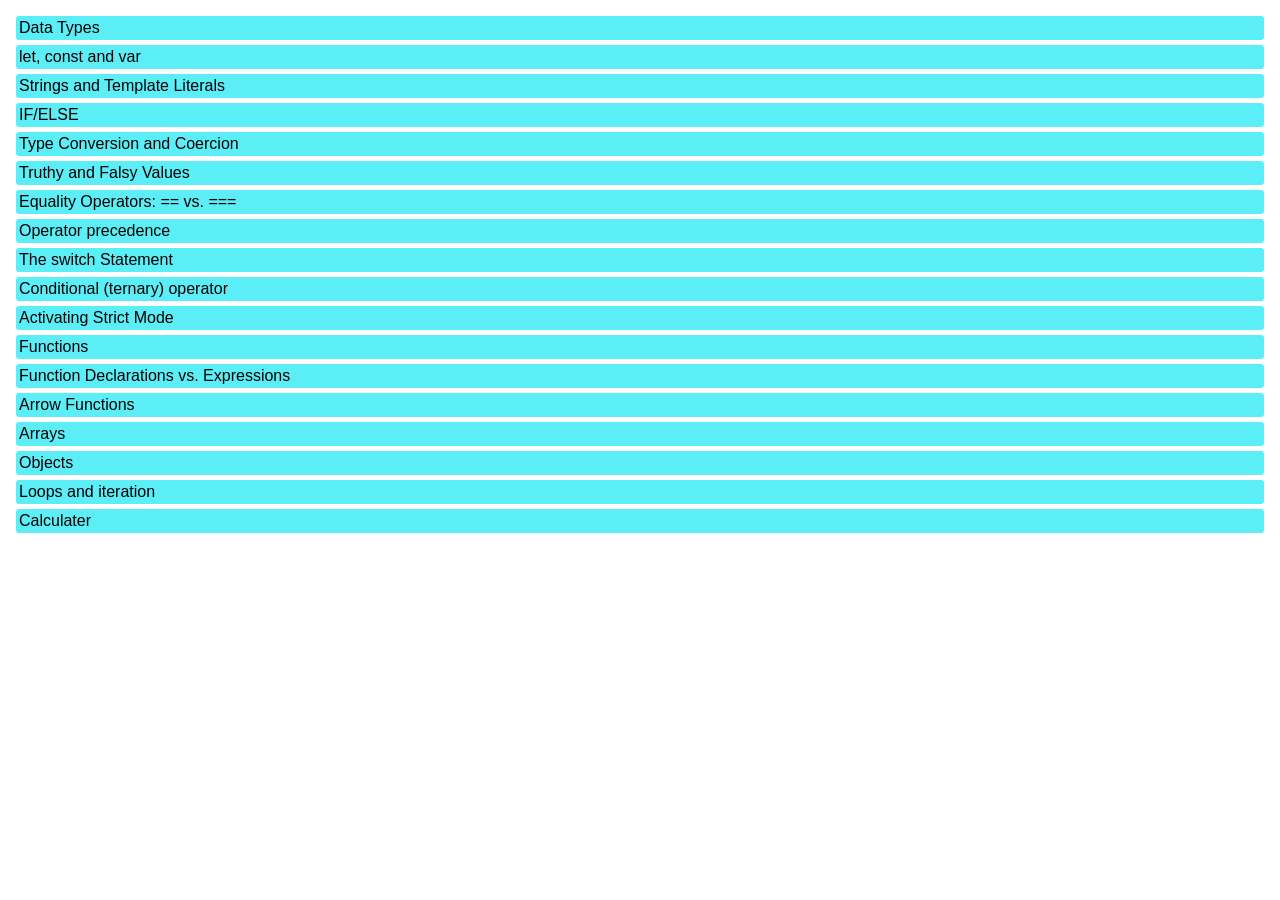
<file: index.html>
<!DOCTYPE html>
<html lang="en">

<head>
    <meta charset="UTF-8">
    <meta http-equiv="X-UA-Compatible" content="IE=edge">
    <meta name="viewport" content="width=device-width, initial-scale=1.0">
    <link rel="stylesheet" href="out/css/style.css">
    <title>Ali Abu Ras JS Study</title>
</head>

<body>
    <div id="AliStudyContainer">

        <div class="sectionButton" id="sectioin1" data-section="section1"> Data Types</div>
        <section class="sectionContent sectionContentHide" id="section1">
            <div class="content">
                There's 7 types of Data Types on Javascript
                <ol>
                    <li>
                        <span class="type">Numbers: </span>
                        <span class="discription"> an integer or a floating-point number </span>
                        <span class="example"> 3, 3.234, 3e-2 etc. </span>
                    </li>

                    <li>
                        <span class="type">String: </span>
                        <span class="discription"> represents textual data </span>
                        <span class="example"> "hello world!" 'hello' </span>
                    </li>


                    <li>
                        <span class="type">Boolean: </span>
                        <span class="discription"> Any of two values: true or false </span>
                        <span class="example"> true and false </span>
                    </li>


                    <li>
                        <span class="type">undefined: </span>
                        <span class="discription"> a data type whose variable is not initialized </span>
                        <span class="example"> let a; </span>
                    </li>


                    <li>
                        <span class="type">null: </span>
                        <span class="discription"> denotes a null value </span>
                        <span class="example"> let a = null; </span>
                    </li>


                    <li>
                        <span class="type">Symbol: </span>
                        <span class="discription"> data type whose instances are unique and immutable </span>
                        <span class="example"> let value = Symbol('hello'); </span>
                    </li>


                    <li>
                        <span class="type">BigInt: </span>
                        <span class="discription"> an integer with arbitrary precision </span>
                        <span class="example"> 900719925124740999n , 1n etc </span>
                    </li>
                </ol>



                <div class="discription">JavaScript is a dynamically typed (loosely typed) language. JavaScript
                    automatically determines the variables' data type for you.

                    It also means that a variable can be of one data type and later it can be changed to another
                    data type.

                    <code>
                        // data is of undefined type
                        let data;
                        // data is of integer type
                        data = 5;
                        // data is of string type
                        data = "JavaScript Programming";
                    </code>
                </div>

                <div class="important"> the VALUE has the type not the variable</div>

                <div class="discription">
                    How to check value type
                    <code>
                        let value = 1; 
                        <span class="keyword">typeof</span> value // number
                    </code>
                </div>
            </div>
        </section>


        <div class="sectionButton" id="sectioin2" data-section="section2"> let, const and var</div>
        <section class="sectionContent sectionContentHide" id="section2">
            <div class="content">
                <div class="discription">
                    A <span class="keyword">var</span> variable can be redeclared and updated.
                    <code>
                        <span class="keyword">var</span> points = 50; 
                        <span class="keyword">var</span> points = 60;
                     </code>
                </div>


                <div class="discription">
                    A <span class="keyword">let</span> variable be be updated but not redeclared.
                    <PRE>
<code>
<span class="keyword">let</span> points = 50;
points = 60;
</code>
but this will create an error
<error>
let points = 50;
let points = 60;
// In the console I get an error:
    Uncaught SyntaxError: Identifier 'points' has already been declared
</error>
</PRE>
                </div>
                <div class="discription">
                    A <span class="keyword">const</span> variables cannot be updated. <span class="keyword">let</span>
                    variables are made to be updated.
                    <PRE>
<code>
    // If I define the const variable:
    <span class="keyword">const</span> key = 'xyz123';
    // Then try to redeclare it:
</code>
<error>
    key = 'xyz1234'
    // I get the following error:
    Uncaught TypeError: Assignment to constant variable.
</error>
</PRE>

                </div>
            </div>
        </section>



        <div class="sectionButton" id="sectioin3" data-section="section3"> Strings and Template Literals</div>
        <section class="sectionContent sectionContentHide" id="section3">
            <div class="content">

                <div class="discription">
                    The String object is used to represent and manipulate a sequence of characters.
                    Strings are useful for holding data that can be represented
                    in text form. Some of the most-used operations on strings are to
                    check their length, to build and concatenate them using the + and += string operators,
                    checking for the existence or location of substrings with the <code class="inline">indexOf()</code>
                    method,
                    or extracting substrings with the <code class="inline">substring()</code> method.
                    <code>
<PRE>
const string1 = "A string primitive";
const string2 = 'Also a string primitive';
const string3 = `Yet another string primitive`;
const string4 = new String("A String object");
</PRE>
                     </code>

                </div>

                <div class="discription">
                    Template literals are string literals allowing embedded expressions. You can use multi-line strings
                    and string interpolation features with them.
                    They were called "template strings" in prior editions of the ES2015 specification.
                    <code>
<PRE>
`string text`
`string text line 1
    string text line 2`
`string text ${expression} string text`
tag`string text ${expression} string text`
</PRE>
                    </code>

                    <code>
                        let a = 5;
                        let b = 10;
                        console.log(`Fifteen is ${a + b} and
                        not ${2 * a + b}.`);
                        // "Fifteen is 15 and
                        // not 20."
                    </code>

                    <code>
                        const classes = `header ${ isLargeScreen() ? '' :
                                        `icon-${item.isCollapsed ? 'expander' : 'collapser'}` }`;
                    </code>
                </div>

            </div>
        </section>


        <div class="sectionButton" id="sectioin4" data-section="section4"> IF/ELSE</div>
        <section class="sectionContent sectionContentHide" id="section4">
            <div class="content">

                <div class="discription">
                    The <span class="keyword">if</span> statement executes a statement <span class="keyword">if</span> a
                    specified condition is truthy. If the condition is falsy, another statement can be executed.
                    method,
                    <code>
                        <PRE>

function testNum(a) {
    let result;
    if (a > 0) {
        result = 'positive';
    } else {
        result = 'NOT positive';
    }
    return result;
    }
    
    console.log(testNum(-5));
    // expected output: "NOT positive"
                        </PRE>
                     </code>

                </div>

                <div class="discription">
                    Multiple <span class="keyword">if...else </span>statements can be nested to create an<span
                        class="keyword"> else if </span>clause. Note that there is no <span class="keyword"> elseif
                    </span> (in one word) keyword in JavaScript.
                    <code>
                        <PRE>
if (condition1)
    statement1
else if (condition2)
    statement2
else if (condition3)
    statement3
    ...
else
    statementN
                          </PRE>
                     </code>
                    <code>
                        <PRE>
if (cipher_char === from_char) {
    result = result + to_char;
    x++;
} else {
    result = result + clear_char;
}
                          </PRE>
                     </code>
                    <code>
                        <PRE>
if (x > 50) {
    /* do something */
} else if (x > 5) {
    /* do something */
} else {
    /* do something */
}
                          </PRE>
                     </code>
                </div>
            </div>
        </section>



        <div class="sectionButton" id="sectioin5" data-section="section5"> Type Conversion and Coercion </div>
        <section class="sectionContent sectionContentHide" id="section5">
            <div class="content">

                <div class="discription">
                    Type coercion is the automatic or implicit conversion of values from one data type to another (such
                    as strings to numbers). Type conversion is similar to type coercion because they both convert values
                    from one data type to another with one key difference — type coercion is implicit whereas type
                    conversion can be either implicit or explicit.
<PRE>
<code>
const value1 = '5';
const value2 = 9;
let sum = value1 + value2;
console.log(sum);
sum = Number(value1) + value2;
</code>   
<code>
let num1 = '9';
let num2 = 9;
console.log('num1+num2=', num1+num2);// num1+num2 = 99
</code>   
<code>
let num1 = '10';
let num2 = 9;
console.log('num1-num2=', num1-num2);// num1-num2 = 1
</code> 
<code>
let num1 = '10';
let num2 = 9;
console.log('num1*num2=', num1*num2);// num1*num2 = 90
</code>  
</PRE>

                </div>
            </div>
        </section>


        <div class="sectionButton" id="sectioin6" data-section="section6"> Truthy and Falsy Values </div>
        <section class="sectionContent sectionContentHide" id="section6">
            <div class="content">

                <div class="discription">
                    In JavaScript, a truthy value is a value that is considered true when encountered in a Boolean context. All values are truthy unless they are defined as falsy (i.e., except for <code class="inline">false, 0, -0, 0n, "", null, undefined, and NaN).</code>
JavaScript uses type coercion in Boolean contexts.
Examples of truthy values in JavaScript (which will be coerced to true in boolean contexts, and thus execute the if block):
<PRE>
<code>
if (true)
if ({})
if ([])
if (42)
if ("0")
if ("false")
if (new Date())
if (-42)
if (12n)
if (3.14)
if (-3.14)
if (Infinity)
if (-Infinity)
</code>   
</PRE>

                </div>
            </div>
        </section>



        <div class="sectionButton" id="sectioin7" data-section="section7">  Equality Operators: == vs. === </div>
        <section class="sectionContent sectionContentHide" id="section7">
            <div class="content">

                <div class="discription">
                    The strict equality <code class="inline">operator (===)</code> behaves identically to the abstract equality operator <code class="inline">operator (==)</code> except no type conversion is done, and the types must be the same to be considered equal.
                    The <code class="inline">==</code>  operator will compare for equality after doing any necessary type conversions. The <code class="inline">===</code>  operator will not do the conversion, so if two values are not the same type <code class="inline">===</code>  will simply return false. Both are equally quick.
                    JavaScript has two sets of equality operators: <code class="inline">===</code>  and <code class="inline">!==</code> , and their evil twins <code class="inline">==</code>  and <code class="inline">!=</code> , The good ones work the way you would expect. If the two operands are of the same type and have the same value, then <code class="inline">===</code>  produces true and <code class="inline">!==</code>  produces false. The evil twins do the right thing when the operands are of the same type, but if they are of different types, they attempt to coerce the values. the rules by which they do that are complicated and unmemorable. These are some of the interesting cases:
<PRE>
<code>
    '' == '0'           // false
    0 == ''             // true
    0 == '0'            // true
    
    false == 'false'    // false
    false == '0'        // true
    
    false == undefined  // false
    false == null       // false
    null == undefined   // true
    
    ' \t\r\n ' == 0     // true
</code>   
<code>
    var a = [1,2,3];
    var b = [1,2,3];
    
    var c = { x: 1, y: 2 };
    var d = { x: 1, y: 2 };
    
    var e = "text";
    var f = "te" + "xt";
    
    a == b            // false
    a === b           // false
    
    c == d            // false
    c === d           // false
    
    e == f            // true
    e === f           // true
</code>   
<code>
    "abc" == new String("abc")    // true
    "abc" === new String("abc")   // false
</code> 
</PRE>

                </div>
            </div>
        </section>



        <div class="sectionButton" id="sectioin8" data-section="section8">  Operator precedence </div>
        <section class="sectionContent sectionContentHide" id="section8">
            <div class="content">

                <div class="discription">
                    The precedence of operators determines the order they are applied when evaluating an expression. You can override operator precedence by using parentheses.
                    The following table describes the precedence of operators, from highest to lowest.
<PRE>
<code>
    member	. []
    call / create instance	() new
    negation/increment	! ~ - + ++ -- typeof void delete
    multiply/divide	* / %
    addition/subtraction	+ -
    bitwise shift	<< >> >>>
    relational	< <= > >= in instanceof
    equality	== != === !==
    bitwise-and	&
    bitwise-xor	^
    bitwise-or	|
    logical-and	&&
    logical-or	||
    conditional	?:
    assignment	= += -= *= /= %= <<= >>= >>>= &= ^= |= &&= ||= ??=
    comma	,
</code> 
</PRE>

                </div>
            </div>
        </section>


        <div class="sectionButton" id="sectioin9" data-section="section9"> The switch Statement </div>
        <section class="sectionContent sectionContentHide" id="section9">
            <div class="content">

                <div class="discription">
                    The <code class="inline">switch</code>  statement evaluates an expression, matching the expression's value to a <code class="inline">case</code>  clause, and executes statements associated with that <code class="inline">case</code> , as well as statements in cases that follow the matching case.
<PRE>
<code>
    const expr = 'Papayas';
    switch (expr) {
      case 'Oranges':
        console.log('Oranges are $0.59 a pound.');
        break;
      case 'Mangoes':
      case 'Papayas':
        console.log('Mangoes and papayas are $2.79 a pound.');
        // expected output: "Mangoes and papayas are $2.79 a pound."
        break;
      default:
        console.log(`Sorry, we are out of ${expr}.`);
    }
</code> 
<code>
    const expr = 'Papayas';
    switch (expr) {
      case 'Oranges':
        console.log('Oranges are $0.59 a pound.');
        break;
      case 'Mangoes':
      case 'Papayas':
        console.log('Mangoes and papayas are $2.79 a pound.');
        // expected output: "Mangoes and papayas are $2.79 a pound."
        break;
      default:
        console.log(`Sorry, we are out of ${expr}.`);
    }
</code>
</PRE>

                </div>
            </div>
        </section>


        <div class="sectionButton" id="sectioin10" data-section="section10"> Conditional (ternary) operator </div>
        <section class="sectionContent sectionContentHide" id="section10">
            <div class="content">

                <div class="discription">

                    The conditional (ternary) operator is the only JavaScript operator that takes three operands: a condition followed by a question mark <code class="inline">(?)</code> , then an expression to execute if the condition is truthy followed by a colon <code class="inline">(:)</code>, and finally the expression to execute if the condition is falsy. This operator is frequently used as a shortcut for the <code class="inline">if</code> statement.


<PRE>
<code>
    function getFee(isMember) {
        return (isMember ? '$2.00' : '$10.00');
      }
      
      console.log(getFee(true));
      // expected output: "$2.00"
      
      console.log(getFee(false));
      // expected output: "$10.00"
      
      console.log(getFee(null));
      // expected output: "$10.00"
</code> 
<code>
    function example(…) {
        return condition1 ? value1
             : condition2 ? value2
             : condition3 ? value3
             : value4;
    }
    
    // Equivalent to:
    
    function example(…) {
        if (condition1) { return value1; }
        else if (condition2) { return value2; }
        else if (condition3) { return value3; }
        else { return value4; }
    }
</code>
</PRE>

                </div>
            </div>
        </section>

        <div class="sectionButton" id="sectioin11" data-section="section11"> Activating Strict Mode </div>
        <section class="sectionContent sectionContentHide" id="section11">
            <div class="content">

                <div class="discription">

                    JavaScript's strict mode, introduced in ECMAScript 5, is a way to opt in to a restricted variant of JavaScript, thereby implicitly opting-out of "sloppy mode". Strict mode isn't just a subset: it intentionally has different semantics from normal code. Browsers not supporting strict mode will run strict mode code with different behavior from browsers that do, so don't rely on strict mode without feature-testing for support for the relevant aspects of strict mode. Strict mode code and non-strict mode code can coexist, so scripts can opt into strict mode incrementally.
<br>
<br>
Strict mode makes several changes to normal JavaScript semantics:
<ol>
    <li>Eliminates some JavaScript silent errors by changing them to throw errors.</li>
    <li>Fixes mistakes that make it difficult for JavaScript engines to perform optimizations: strict mode code can sometimes be made to run faster than identical code that's not strict mode.</li>
    <li>Prohibits some syntax likely to be defined in future versions of ECMAScript.</li>
</ol>

<br>
<h3>Invoking strict mode</h3><br>
To invoke strict mode for an entire script, put the exact statement "use strict"; (or 'use strict';) before any other statements.

<PRE>
<code>
// Whole-script strict mode syntax
'use strict';
var v = "Hi! I'm a strict mode script!";
</code> 
<code>
function strict() {
    // Function-level strict mode syntax
    'use strict';
    function nested() { return 'And so am I!'; }
    return "Hi!  I'm a strict mode function!  " + nested();
}
function notStrict() { return "I'm not strict."; }    
</code>
<code>
function strict() {
    // because this is a module, I'm strict by default
}
export default strict;    
</code>
<code>
'use strict';

// Assignment to a non-writable global
var undefined = 5; // throws a TypeError
var Infinity = 5; // throws a TypeError

// Assignment to a non-writable property
var obj1 = {};
Object.defineProperty(obj1, 'x', { value: 42, writable: false });
obj1.x = 9; // throws a TypeError

// Assignment to a getter-only property
var obj2 = { get x() { return 17; } };
obj2.x = 5; // throws a TypeError

// Assignment to a new property on a non-extensible object
var fixed = {};
Object.preventExtensions(fixed);
fixed.newProp = 'ohai'; // throws a TypeError    
</code>
<code>
'use strict';
var sum = 015 + // !!! syntax error
            197 +
            142;

var sumWithOctal = 0o10 + 8;
console.log(sumWithOctal); // 16    
</code>
<code>
(function() {
    'use strict';

    false.true = '';         // TypeError
    (14).sailing = 'home';   // TypeError
    'with'.you = 'far away'; // TypeError

})();    
</code>
</PRE>

                </div>
            </div>
        </section>




        <div class="sectionButton" id="sectioin12" data-section="section12"> Functions </div>
        <section class="sectionContent sectionContentHide" id="section12">
            <div class="content">

                <div class="discription">

                    Functions are one of the fundamental building blocks in JavaScript. A function in JavaScript is similar to a procedure—a set of statements that performs a task or calculates a value, but for a procedure to qualify as a function, it should take some input and return an output where there is some obvious relationship between the input and the output. To use a function, you must define it somewhere in the scope from which you wish to call it.

<br>
<h3>Defining functions</h3><br>
<h3>Function declarations</h3>
A function definition (also called a function declaration, or function statement) consists of the function keyword, followed by:
<ol>
    <li>The name of the function.</li>
    <li>A list of parameters to the function, enclosed in parentheses and separated by commas.</li>
    <li>The JavaScript statements that define the function, enclosed in curly brackets, {...}.</li>
</ol>
<PRE>
<code>
function square(number) {
    return number * number;
}
</code> 
<code>
function strict() {
    // Function-level strict mode syntax
    'use strict';
    function nested() { return 'And so am I!'; }
    return "Hi!  I'm a strict mode function!  " + nested();
}
function notStrict() { return "I'm not strict."; }    
</code>
<code>
function myFunc(theObject) {
    theObject.make = 'Toyota';
}

var mycar = {make: 'Honda', model: 'Accord', year: 1998};
var x, y;

x = mycar.make; // x gets the value "Honda"

myFunc(mycar);
y = mycar.make; // y gets the value "Toyota"
                // (the make property was changed by the function)  
</code>
</PRE>

                </div>
            </div>
        </section>



        <div class="sectionButton" id="sectioin13" data-section="section13"> Function Declarations vs. Expressions </div>
        <section class="sectionContent sectionContentHide" id="section13">
            <div class="content">

                <div class="discription">
                    Function expressions
                    While the function declaration above is syntactically a statement, functions can also be created by a function expression.

                    Such a function can be anonymous; it does not have to have a name. For example, the function square could have been defined as:
<PRE>
<code>
const square = function(number) { return number * number }
var x = square(4) // x gets the value 16
    
</code> 
However, a name can be provided with a function expression. Providing a name allows the function to refer to itself, and also makes it easier to identify the function in a debugger's stack traces:
<code>
const factorial = function fac(n) { return n < 2 ? 1 : n * fac(n - 1) }
console.log(factorial(3))
</code>
Function expressions are convenient when passing a function as an argument to another function. The following example shows a map function that should receive a function as first argument and an array as second argument. 
<code>
function map(f, a) {
    let result = []; // Create a new Array
    let i; // Declare variable
    for (i = 0; i != a.length; i++)
        result[i] = f(a[i]);
    return result;
}
const f = function(x) {
    return x * x * x;
}
let numbers = [0, 1, 2, 5, 10];
let cube = map(f,numbers);
console.log(cube);
</code>
</PRE>

<h3>Calling functions</h3>
Defining a function does not execute it. Defining it names the function and specifies what to do when the function is called.<br>
Calling the function actually performs the specified actions with the indicated parameters. For example, if you define the function square, you could call it as follows:
<PRE>
<code>
square(5);
</code>
The preceding statement calls the function with an argument of 5. The function executes its statements and returns the value 25.<BR>
Functions must be in scope when they are called, but the function declaration can be hoisted (appear below the call in the code), as in this example:
<code>
console.log(square(5));
/* ... */
function square(n) { return n * n }    
</code>
The scope of a function is the function in which it is declared (or the entire program, if it is declared at the top level). <br>
Note: This works only when defining the function using the above syntax (i.e. <code class='inline'>function funcName(){}</code>). The code below will not work.<br>
This means that function hoisting only works with function declarations—not with function expressions.<br>
<error>
<PRE>
console.log(square)    // square is hoisted with an initial value undefined. 
console.log(square(5)) // Uncaught TypeError: square is not a function 
const square = function(n) { 
    return n * n; 
}     
</PRE>
</error>


</PRE>


                </div>
            </div>
        </section>

        


        <div class="sectionButton" id="sectioin14" data-section="section14"> Arrow Functions</div>
        <section class="sectionContent sectionContentHide" id="section14">
            <div class="content">

                <div class="discription">
                    Arrow functions – also called “fat arrow” functions, from CoffeeScript (a transcompiled language) — are a more concise syntax for writing function expressions. They utilize a new token, <code class="inline">=></code>, that looks like a fat arrow. Arrow functions are anonymous and change the way <code class="inline">this</code> binds in functions.
                    <br>
                    Arrow functions make our code more concise, and simplify function scoping and the this keyword. They are one-line mini functions which work much like Lambdas in other languages like C# or Python. By using arrow functions, we avoid having to type the function keyword, return keyword (it’s implicit in arrow functions), and curly brackets.
                    <h3>Using Arrow Functions</h3><br>
                    Basic Syntax with Multiple Parameters (from MDN)
                    <PRE>
<code>
// (param1, param2, paramN) => expression

// ES5
var multiplyES5 = function(x, y) {
    return x * y;
};
// ES6
const multiplyES6 = (x, y) => { return x * y };    
</code> 
The arrow function example above allows a developer to accomplish the same result with fewer lines of code and approximately half the typing.
Curly brackets aren’t required if only one expression is present. The preceding example could also be written as:
<code>
const multiplyES6 = (x, y) => x * y;
</code>
<h3>Basic Syntax with One Parameter</h3><br>
Parentheses are optional when only one parameter is present
<code>
//ES5
var phraseSplitterEs5 = function phraseSplitter(phrase) {
    return phrase.split(' ');
};

//ES6
const phraseSplitterEs6 = phrase => phrase.split(" ");

console.log(phraseSplitterEs6("ES6 Awesomeness"));  // ["ES6", "Awesomeness"]
</code>
</PRE>

<h3>No Parameters</h3><br>
Parentheses are required when no parameters are present.
<PRE>
<code>
//ES5
var docLogEs5 = function docLog() {
    console.log(document);
};

//ES6
var docLogEs6 = () => { console.log(document); };
docLogEs6();
</code>
</PRE>


                </div>
            </div>
        </section>


        <div class="sectionButton" id="sectioin15" data-section="section15"> Arrays</div>
        <section class="sectionContent sectionContentHide" id="section15">
            <div class="content">

                <div class="discription">
                    Arrays are list-like objects whose prototype has methods to perform traversal and mutation operations. Neither the length of a JavaScript array nor the types of its elements are fixed. Since an array's length can change at any time, and data can be stored at non-contiguous locations in the array, JavaScript arrays are not guaranteed to be dense; this depends on how the programmer chooses to use them. In general, these are convenient characteristics; but if these features are not desirable for your particular use, you might consider using typed arrays.<br>
                    Arrays cannot use strings as element indexes (as in an associative array) but must use integers. Setting or accessing via non-integers using bracket notation (or dot notation) will not set or retrieve an element from the array list itself, but will set or access a variable associated with that array's object property collection. The array's object properties and list of array elements are separate, and the array's traversal and mutation operations cannot be applied to these named properties.
                    <PRE>
<code>
let fruits = ['Apple', 'Banana']
console.log(fruits.length)
// 2
</code> 
<code>
let first = fruits[0]
// Apple

let last = fruits[fruits.length - 1]
// Banana
</code>
<code>
fruits.forEach(function(item, index, array) {
    console.log(item, index)
})
// Apple 0
// Banana 1
</code>
</PRE>
<PRE>
<code>
let newLength = fruits.push('Orange')
// ["Apple", "Banana", "Orange"]
let last = fruits.pop() // remove Orange (from the end)
// ["Apple", "Banana"]
let first = fruits.shift() // remove Apple from the front
// ["Banana"]
let newLength = fruits.unshift('Strawberry') // add to the front
// ["Strawberry", "Banana"]

fruits.push('Mango')
// ["Strawberry", "Banana", "Mango"]

let pos = fruits.indexOf('Banana')
// 1


let removedItem = fruits.splice(pos, 1) // this is how to remove an item

// ["Strawberry", "Mango"]




let vegetables = ['Cabbage', 'Turnip', 'Radish', 'Carrot']
console.log(vegetables)
// ["Cabbage", "Turnip", "Radish", "Carrot"]

let pos = 1
let n = 2

let removedItems = vegetables.splice(pos, n)
// this is how to remove items, n defines the number of items to be removed,
// starting at the index position specified by pos and progressing toward the end of array.

console.log(vegetables)
// ["Cabbage", "Carrot"] (the original array is changed)

console.log(removedItems)
// ["Turnip", "Radish"]


let shallowCopy = fruits.slice() // this is how to make a copy
// ["Strawberry", "Mango"]



let arr = ['this is the first element', 'this is the second element', 'this is the last element']
console.log(arr[0])              // logs 'this is the first element'
console.log(arr[1])              // logs 'this is the second element'
console.log(arr[arr.length - 1]) // logs 'this is the last element'



const array1 = [1, 2, 3];

console.log(array1.includes(2));
// expected output: true

const pets = ['cat', 'dog', 'bat'];

console.log(pets.includes('cat'));
// expected output: true

console.log(pets.includes('at'));
// expected output: false
</code>
</PRE>


                </div>
            </div>
        </section>

 
        <div class="sectionButton" id="sectioin16" data-section="section16"> Objects</div>
        <section class="sectionContent sectionContentHide" id="section16">
            <div class="content">

                <div class="discription">
                    JavaScript is designed on a simple object-based paradigm. An object is a collection of properties, and a property is an association between a name (or key) and a value. A property's value can be a function, in which case the property is known as a method. In addition to objects that are predefined in the browser, you can define your own objects. This chapter describes how to use objects, properties, functions, and methods, and how to create your own objects.                    <br>
                    Like all JavaScript variables, both the object name (which could be a normal variable) and property name are case sensitive. You can define a property by assigning it a value. For example, let's create an object named myCar and give it properties named make, model, and year as follows:
<PRE>
<code>
var myCar = new Object();
myCar.make = 'Ford';
myCar.model = 'Mustang';
myCar.year = 1969;
</code> 
</PRE>

The above example could also be written using an object initializer, which is a comma-delimited list of zero or more pairs of property names and associated values of an object, enclosed in curly braces <code class="inline">({})</code>:
<PRE>
<code>
var myCar = {
    make: 'Ford',
    model: 'Mustang',
    year: 1969
};
</code>
</PRE>

Unassigned properties of an object are <code class="inline">undefined</code> (and not <code class="inline">null</code> ).
<PRE>
<code>
myCar.color; // undefined
</code>
</PRE>
Properties of JavaScript objects can also be accessed or set using a bracket notation (for more details see property accessors). Objects are sometimes called associative arrays, since each property is associated with a string value that can be used to access it. So, for example, you could access the properties of the myCar object as follows:
<PRE>
<code>
myCar['make'] = 'Ford';
myCar['model'] = 'Mustang';
myCar['year'] = 1969;  
</code>
</PRE>
An object property name can be any valid JavaScript string, or anything that can be converted to a string, including the empty string. However, any property name that is not a valid JavaScript identifier (for example, a property name that has a space or a hyphen, or that starts with a number) can only be accessed using the square bracket notation. This notation is also very useful when property names are to be dynamically determined (when the property name is not determined until runtime). Examples are as follows:
<PRE>
<code>
// four variables are created and assigned in a single go,
// separated by commas
var myObj = new Object(),
    str = 'myString',
    rand = Math.random(),
    obj = new Object();

myObj.type              = 'Dot syntax';
myObj['date created']   = 'String with space';
myObj[str]              = 'String value';
myObj[rand]             = 'Random Number';
myObj[obj]              = 'Object';
myObj['']               = 'Even an empty string';

console.log(myObj);
</code>
</PRE>


                </div>
            </div>
        </section>





         
        <div class="sectionButton" id="sectioin17" data-section="section17"> Loops and iteration
        </div>
        <section class="sectionContent sectionContentHide" id="section17">
            <div class="content">

                <div class="discription">
                    Loops offer a quick and easy way to do something repeatedly. This chapter of the JavaScript Guide introduces the different iteration statements available to JavaScript. <br>
You can think of a loop as a computerized version of the game where you tell someone to take X steps in one direction, then Y steps in another. For example, the idea "Go five steps to the east" could be expressed this way as a loop:
<PRE>
<code>
for (let step = 0; step < 5; step++) {
    // Runs 5 times, with values of step 0 through 4.
    console.log('Walking east one step');
}
</code> 
</PRE>
for statement
<PRE>
<code>
function howMany(selectObject) {
    let numberSelected = 0;
    for (let i = 0; i < selectObject.options.length; i++) {
        if (selectObject.options[i].selected) {
        numberSelected++;
        }
    }
    return numberSelected;
}
let btn = document.getElementById('btn');
btn.addEventListener('click', function() {
alert('Number of options selected: ' + howMany(document.selectForm.musicTypes));
});
</code>
</PRE>
do...while statement
<PRE>
<code>
let i = 0;
do {
    i += 1;
    console.log(i);
} while (i < 5);
</code>
</PRE>
while statement
<PRE>
<code>
let n = 0;
let x = 0;
while (n < 3) {
    n++;
    x += n;
}
</code>
<error>
// Infinite loops are bad!
while (true) {
    console.log('Hello, world!');
}
</error>
</PRE>
<h3>labeled statement</h3>
A label provides a statement with an identifier that lets you refer to it elsewhere in your program. For example, you can use a label to identify a loop, and then use the break or continue statements to indicate whether a program should interrupt the loop or continue its execution.
<PRE>
<code>
label :
    statement
</code>
</PRE>
The value of <code class="inline">label</code> may be any JavaScript identifier that is not a reserved word. The statement that you identify with a <code class="inline">label</code> may be any statement.
<PRE>
<code>
markLoop:
while (theMark === true) {
    doSomething();
}
</code>
</PRE>
<h3>for...in statement</h3>
The <code class="inline">for...in</code> statement iterates a specified variable over all the enumerable properties of an object. For each distinct property, JavaScript executes the specified statements. A <code class="inline">for...in </code>  statement looks as follows:
<PRE>
<code>
for (variable in object)
    statement
//
function dump_props(obj, obj_name) {
    let result = '';
    for (let i in obj) {
        result += obj_name + '.' + i + ' = ' + obj[i] + '<br>';
    }
    result += '<hr>';
    return result;
    }
</code>
</PRE>
<h3>for...of statement</h3>
The <code class="inline">for...of</code> statement creates a loop Iterating over iterable objects (including Array, Map, Set, arguments object and so on), invoking a custom iteration hook with statements to be executed for the value of each distinct property.
The following example shows the difference between a <code class="inline">for...of</code> loop and a <code class="inline">for...in </code> loop. While <code class="inline">for...in</code> iterates over property names, <code class="inline">for...of</code> iterates over property values:
<PRE>
<code>
const arr = [3, 5, 7];
arr.foo = 'hello';

for (let i in arr) {
    console.log(i); // logs "0", "1", "2", "foo"
}

for (let i of arr) {
    console.log(i); // logs 3, 5, 7
}
</code>
</PRE>

                </div>
            </div>
        </section>


        <div class="sectionButton" id="sectioin18" data-section="section18"> Calculater
        </div>
        <section class="sectionContent sectionContentHide" id="section18">
            <div class="content">

                <div class="discription">
                  <form class="caluclater" id="form">
                      <div class="input">
                          <input type="text" value="0" id="calcInput">
                      </div>
                      <div class="buttonsContainer">
                        <div class="btnNumbersRow">
                            <button value="9" data-calc="calc3" id="btn9" name='9'>9</button>
                            <button value="8" data-calc="calc3" id="btn8" name='8'>8</button>
                            <button value="7" data-calc="calc3" id="btn7" name='7'>7</button>
                        </div>
                        <div class="btnNumbersRow">
                            <button value="4" data-calc="calc3" id="btn4" name='4'>4</button>
                            <button value="5" data-calc="calc3" id="btn5" name='5'>5</button>
                            <button value="6" data-calc="calc3" id="btn6" name='6'>6</button>
                        </div>
                        <div class="btnNumbersRow">
                            <button value="1" data-calc="calc3" id="btn1" name='1'>1</button>
                            <button value="2" data-calc="calc3" id="btn2" name='2'>2</button>
                            <button value="3" data-calc="calc3" id="btn3" name='3'>3</button>
                        </div>
                        <div class="btnNumbersRow">
                            <button class='' data-calc="calc3" value="0" id="btn0" name='0'>0</button>
                            <button class='' data-calc="calc3" value="c" id="btn0" name='c'>c</button>
                            <button class='' data-calc="calc3" value="=" id="btn=" name='='>=</button>
                            </div>
                      </div>
                      <div class="operations">
                        <button value="+" id="btn+" data-calc="calc3" name='+'>+</button>
                        <button value="-" id="btn-" data-calc="calc3" name='-'>-</button>
                        <button value="/" id="btn/" data-calc="calc3" name='/'>/</button>
                        <button value="x" id="btnx" data-calc="calc3" name='x'>x</button>
                      </div>
                  </form>
                </div>


                <div class="discription">
                    Click to check the code  <a href="src/js/Basics/calculater.js" target="_blank">click here</a>
                </div>
            </div>
        </section>        
    </div>
    <script src="out/js/main.js"></script>
</body>

</html>
</file>
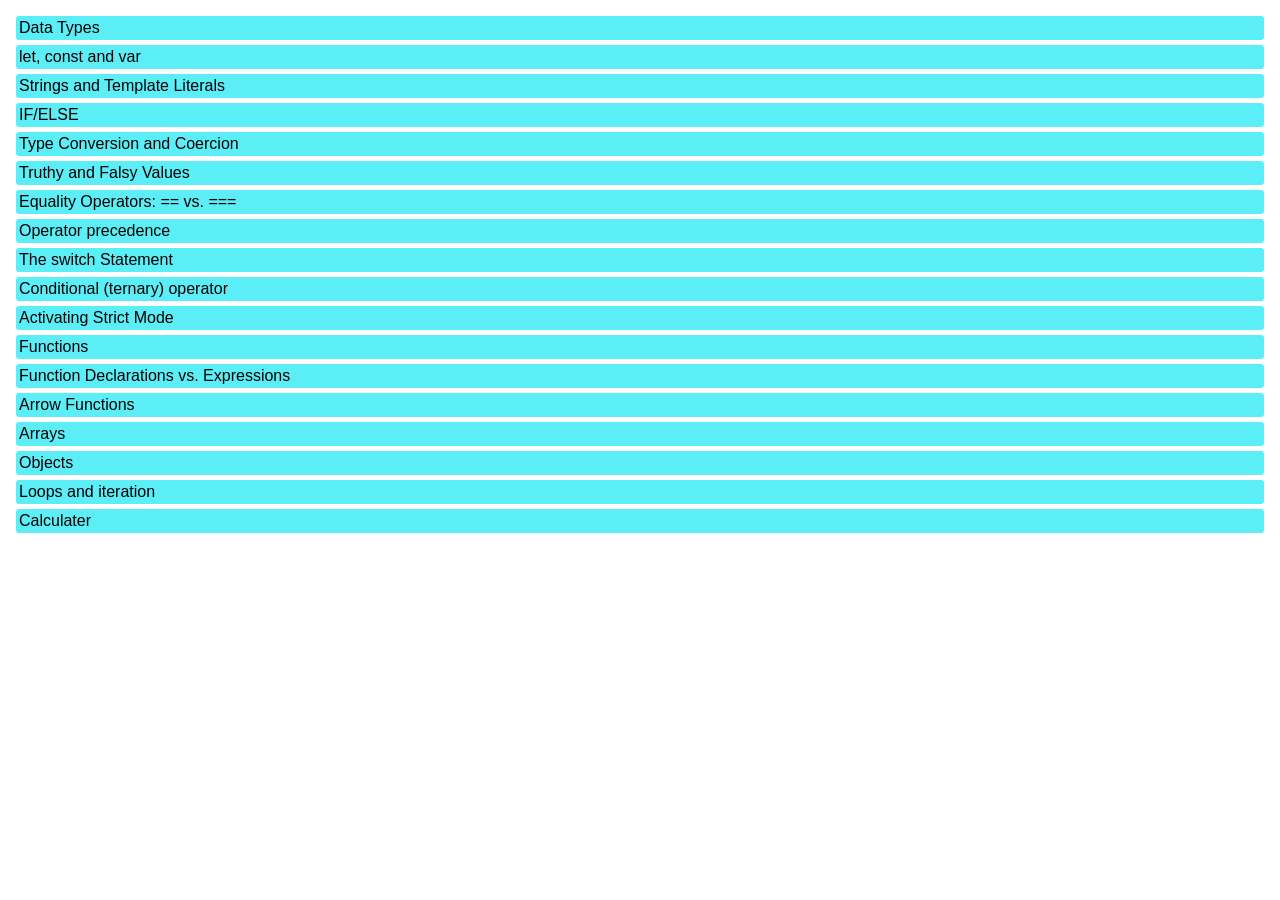
<file: index-githup.html>
<!DOCTYPE html>
<html lang="en">

<head>
    <meta charset="UTF-8">
    <meta http-equiv="X-UA-Compatible" content="IE=edge">
    <meta name="viewport" content="width=device-width, initial-scale=1.0">
    <link rel="stylesheet" href="out/css/style.css">
    <title>Ali Abu Ras JS Study</title>
    <style>
        html,
        body {
            clear: both;
            padding: 0;
            margin: 0;
        }

        #AliStudyContainer {
            font-size: 16px;
            font-family: "Segoe UI", Tahoma, Geneva, Verdana, sans-serif;
            margin: 16px;
            transition: all 0.5s ease-out;
        }

        #AliStudyContainer .sectionButton {
            background-color: #5CEEF7;
            padding: 3px;
            border-radius: 3px;
            cursor: pointer;
            margin-bottom: 5px;
        }

        #AliStudyContainer .sectionButton.selected {
            background-color: #21422E;
            color: #CDF0DB;
        }

        #AliStudyContainer .content {
            transition: all 0.5s ease-out;
            margin-left: 20px;
            background-color: #CDE0F0;
            padding: 5px;
            border-radius: 5px;
        }

        #AliStudyContainer .sectionContent {
            transition: opacity 0.5s ease-out;
            margin-bottom: 20px;
        }

        #AliStudyContainer .sectionContentShow {
            transition: opacity 0.5s ease-out;
            display: block;
            -webkit-animation: fadeInFromNone 0.5s ease-out;
            -moz-animation: fadeInFromNone 0.5s ease-out;
            -o-animation: fadeInFromNone 0.5s ease-out;
            animation: fadeInFromNone 0.5s ease-out;
        }

        #AliStudyContainer .sectionContentHide {
            transition: opacity 0.5s ease-out;
            display: none;
            opacity: 0px;
            -webkit-animation: fadeOutFrom100 0.5s ease-out;
            -moz-animation: fadeOutFrom100 0.5s ease-out;
            -o-animation: fadeOutFrom100 0.5s ease-out;
            animation: fadeOutFrom100 0.5s ease-out;
        }

        #AliStudyContainer .content ol {
            padding: 5px;
            margin-left: 3%;
        }

        #AliStudyContainer .content ol li {
            margin-bottom: 20px;
        }

        #AliStudyContainer .type {
            border-radius: 5px;
            padding: 5px;
            background-color: #A8DB99;
            color: #2e2809;
        }

        #AliStudyContainer .discription {
            border-radius: 5px;
            padding: 5px;
            background-color: #ECAA76;
            color: #342E29;
            margin-bottom: 5px;
        }

        #AliStudyContainer .example {
            border-radius: 5px;
            padding: 5px;
            background-color: #2e2809;
            color: #f0cb11;
        }

        #AliStudyContainer code {
            margin: 5px;
            display: block;
            background-color: #eee;
            border-radius: 3px;
            font-family: courier, monospace;
            padding: 0 3px;
        }

        #AliStudyContainer code.inline {
            display: inline-block;
        }

        #AliStudyContainer error {
            margin: 5px;
            display: block;
            background-color: #740b0b;
            border-radius: 3px;
            font-family: courier, monospace;
            padding: 0 3px;
            color: blanchedalmond;
        }

        #AliStudyContainer .important {
            color: #F83906;
            background-color: #2e2809;
            border-radius: 5px;
            text-align: center;
            padding: 5px;
            margin: 10px 0;
        }

        #AliStudyContainer .keyword {
            color: #3FA1F7;
            font-weight: bold;
        }

        #AliStudyContainer .caluclater button {
            width: 35px;
            height: 35px;
        }

        #AliStudyContainer .caluclater .buttonsContainer,
        #AliStudyContainer .caluclater .operations {
            display: inline-block;
        }

        #AliStudyContainer .caluclater .operations button {
            display: block;
        }

        #AliStudyContainer .caluclater .btnstyle1 {
            width: 35px;
        }

        #AliStudyContainer .caluclater .btnstyle2 {
            width: 75px;
        }

        @-webkit-keyframes fadeInFromNone {
            0% {
                display: none;
                opacity: 0;
            }

            1% {
                display: block;
                opacity: 0;
            }

            100% {
                display: block;
                opacity: 1;
            }
        }

        @-moz-keyframes fadeInFromNone {
            0% {
                display: none;
                opacity: 0;
            }

            1% {
                display: block;
                opacity: 0;
            }

            100% {
                display: block;
                opacity: 1;
            }
        }

        @-o-keyframes fadeInFromNone {
            0% {
                display: none;
                opacity: 0;
            }

            1% {
                display: block;
                opacity: 0;
            }

            100% {
                display: block;
                opacity: 1;
            }
        }

        @keyframes fadeInFromNone {
            0% {
                display: none;
                opacity: 0;
            }

            1% {
                display: block;
                opacity: 0;
            }

            100% {
                display: block;
                opacity: 1;
            }
        }

        @-webkit-keyframes fadeOutFrom100 {
            0% {
                display: block;
                opacity: 1;
            }

            1% {
                display: none;
                opacity: 0;
            }

            100% {
                display: none;
                opacity: 0;
            }
        }

        @-moz-keyframes fadeOutFrom100 {
            0% {
                display: block;
                opacity: 1000;
            }

            1% {
                display: block;
                opacity: 100;
            }

            100% {
                display: none;
                opacity: 0;
            }
        }

        @-o-keyframes fadeOutFrom100 {
            0% {
                display: block;
                opacity: 100;
            }

            1% {
                display: block;
                opacity: 100;
            }

            100% {
                display: none;
                opacity: 0;
            }
        }

        @keyframes fadeOutFrom100 {
            0% {
                display: block;
                opacity: 1;
            }

            1% {
                display: block;
                opacity: 1;
            }

            100% {
                display: none;
                opacity: 0;
            }
        }

        /*# sourceMappingURL=style.css.map */
    </style>
</head>

<body>
    <div id="AliStudyContainer">

        <div class="sectionButton" id="sectioin1" data-section="section1"> Data Types</div>
        <section class="sectionContent sectionContentHide" id="section1">
            <div class="content">
                There's 7 types of Data Types on Javascript
                <ol>
                    <li>
                        <span class="type">Numbers: </span>
                        <span class="discription"> an integer or a floating-point number </span>
                        <span class="example"> 3, 3.234, 3e-2 etc. </span>
                    </li>

                    <li>
                        <span class="type">String: </span>
                        <span class="discription"> represents textual data </span>
                        <span class="example"> "hello world!" 'hello' </span>
                    </li>


                    <li>
                        <span class="type">Boolean: </span>
                        <span class="discription"> Any of two values: true or false </span>
                        <span class="example"> true and false </span>
                    </li>


                    <li>
                        <span class="type">undefined: </span>
                        <span class="discription"> a data type whose variable is not initialized </span>
                        <span class="example"> let a; </span>
                    </li>


                    <li>
                        <span class="type">null: </span>
                        <span class="discription"> denotes a null value </span>
                        <span class="example"> let a = null; </span>
                    </li>


                    <li>
                        <span class="type">Symbol: </span>
                        <span class="discription"> data type whose instances are unique and immutable </span>
                        <span class="example"> let value = Symbol('hello'); </span>
                    </li>


                    <li>
                        <span class="type">BigInt: </span>
                        <span class="discription"> an integer with arbitrary precision </span>
                        <span class="example"> 900719925124740999n , 1n etc </span>
                    </li>
                </ol>



                <div class="discription">JavaScript is a dynamically typed (loosely typed) language. JavaScript
                    automatically determines the variables' data type for you.

                    It also means that a variable can be of one data type and later it can be changed to another
                    data type.

                    <code>
                        // data is of undefined type
                        let data;
                        // data is of integer type
                        data = 5;
                        // data is of string type
                        data = "JavaScript Programming";
                    </code>
                </div>

                <div class="important"> the VALUE has the type not the variable</div>

                <div class="discription">
                    How to check value type
                    <code>
                        let value = 1; 
                        <span class="keyword">typeof</span> value // number
                    </code>
                </div>
            </div>
        </section>


        <div class="sectionButton" id="sectioin2" data-section="section2"> let, const and var</div>
        <section class="sectionContent sectionContentHide" id="section2">
            <div class="content">
                <div class="discription">
                    A <span class="keyword">var</span> variable can be redeclared and updated.
                    <code>
                        <span class="keyword">var</span> points = 50; 
                        <span class="keyword">var</span> points = 60;
                     </code>
                </div>


                <div class="discription">
                    A <span class="keyword">let</span> variable be be updated but not redeclared.
                    <PRE>
<code>
<span class="keyword">let</span> points = 50;
points = 60;
</code>
but this will create an error
<error>
let points = 50;
let points = 60;
// In the console I get an error:
    Uncaught SyntaxError: Identifier 'points' has already been declared
</error>
</PRE>
                </div>
                <div class="discription">
                    A <span class="keyword">const</span> variables cannot be updated. <span class="keyword">let</span>
                    variables are made to be updated.
                    <PRE>
<code>
    // If I define the const variable:
    <span class="keyword">const</span> key = 'xyz123';
    // Then try to redeclare it:
</code>
<error>
    key = 'xyz1234'
    // I get the following error:
    Uncaught TypeError: Assignment to constant variable.
</error>
</PRE>

                </div>
            </div>
        </section>



        <div class="sectionButton" id="sectioin3" data-section="section3"> Strings and Template Literals</div>
        <section class="sectionContent sectionContentHide" id="section3">
            <div class="content">

                <div class="discription">
                    The String object is used to represent and manipulate a sequence of characters.
                    Strings are useful for holding data that can be represented
                    in text form. Some of the most-used operations on strings are to
                    check their length, to build and concatenate them using the + and += string operators,
                    checking for the existence or location of substrings with the <code class="inline">indexOf()</code>
                    method,
                    or extracting substrings with the <code class="inline">substring()</code> method.
                    <code>
<PRE>
const string1 = "A string primitive";
const string2 = 'Also a string primitive';
const string3 = `Yet another string primitive`;
const string4 = new String("A String object");
</PRE>
                     </code>

                </div>

                <div class="discription">
                    Template literals are string literals allowing embedded expressions. You can use multi-line strings
                    and string interpolation features with them.
                    They were called "template strings" in prior editions of the ES2015 specification.
                    <code>
<PRE>
`string text`
`string text line 1
    string text line 2`
`string text ${expression} string text`
tag`string text ${expression} string text`
</PRE>
                    </code>

                    <code>
                        let a = 5;
                        let b = 10;
                        console.log(`Fifteen is ${a + b} and
                        not ${2 * a + b}.`);
                        // "Fifteen is 15 and
                        // not 20."
                    </code>

                    <code>
                        const classes = `header ${ isLargeScreen() ? '' :
                                        `icon-${item.isCollapsed ? 'expander' : 'collapser'}` }`;
                    </code>
                </div>

            </div>
        </section>


        <div class="sectionButton" id="sectioin4" data-section="section4"> IF/ELSE</div>
        <section class="sectionContent sectionContentHide" id="section4">
            <div class="content">

                <div class="discription">
                    The <span class="keyword">if</span> statement executes a statement <span class="keyword">if</span> a
                    specified condition is truthy. If the condition is falsy, another statement can be executed.
                    method,
                    <code>
                        <PRE>

function testNum(a) {
    let result;
    if (a > 0) {
        result = 'positive';
    } else {
        result = 'NOT positive';
    }
    return result;
    }
    
    console.log(testNum(-5));
    // expected output: "NOT positive"
                        </PRE>
                     </code>

                </div>

                <div class="discription">
                    Multiple <span class="keyword">if...else </span>statements can be nested to create an<span
                        class="keyword"> else if </span>clause. Note that there is no <span class="keyword"> elseif
                    </span> (in one word) keyword in JavaScript.
                    <code>
                        <PRE>
if (condition1)
    statement1
else if (condition2)
    statement2
else if (condition3)
    statement3
    ...
else
    statementN
                          </PRE>
                     </code>
                    <code>
                        <PRE>
if (cipher_char === from_char) {
    result = result + to_char;
    x++;
} else {
    result = result + clear_char;
}
                          </PRE>
                     </code>
                    <code>
                        <PRE>
if (x > 50) {
    /* do something */
} else if (x > 5) {
    /* do something */
} else {
    /* do something */
}
                          </PRE>
                     </code>
                </div>
            </div>
        </section>



        <div class="sectionButton" id="sectioin5" data-section="section5"> Type Conversion and Coercion </div>
        <section class="sectionContent sectionContentHide" id="section5">
            <div class="content">

                <div class="discription">
                    Type coercion is the automatic or implicit conversion of values from one data type to another (such
                    as strings to numbers). Type conversion is similar to type coercion because they both convert values
                    from one data type to another with one key difference — type coercion is implicit whereas type
                    conversion can be either implicit or explicit.
                    <PRE>
<code>
const value1 = '5';
const value2 = 9;
let sum = value1 + value2;
console.log(sum);
sum = Number(value1) + value2;
</code>   
<code>
let num1 = '9';
let num2 = 9;
console.log('num1+num2=', num1+num2);// num1+num2 = 99
</code>   
<code>
let num1 = '10';
let num2 = 9;
console.log('num1-num2=', num1-num2);// num1-num2 = 1
</code> 
<code>
let num1 = '10';
let num2 = 9;
console.log('num1*num2=', num1*num2);// num1*num2 = 90
</code>  
</PRE>

                </div>
            </div>
        </section>


        <div class="sectionButton" id="sectioin6" data-section="section6"> Truthy and Falsy Values </div>
        <section class="sectionContent sectionContentHide" id="section6">
            <div class="content">

                <div class="discription">
                    In JavaScript, a truthy value is a value that is considered true when encountered in a Boolean
                    context. All values are truthy unless they are defined as falsy (i.e., except for <code
                        class="inline">false, 0, -0, 0n, "", null, undefined, and NaN).</code>
                    JavaScript uses type coercion in Boolean contexts.
                    Examples of truthy values in JavaScript (which will be coerced to true in boolean contexts, and thus
                    execute the if block):
                    <PRE>
<code>
if (true)
if ({})
if ([])
if (42)
if ("0")
if ("false")
if (new Date())
if (-42)
if (12n)
if (3.14)
if (-3.14)
if (Infinity)
if (-Infinity)
</code>   
</PRE>

                </div>
            </div>
        </section>



        <div class="sectionButton" id="sectioin7" data-section="section7"> Equality Operators: == vs. === </div>
        <section class="sectionContent sectionContentHide" id="section7">
            <div class="content">

                <div class="discription">
                    The strict equality <code class="inline">operator (===)</code> behaves identically to the abstract
                    equality operator <code class="inline">operator (==)</code> except no type conversion is done, and
                    the types must be the same to be considered equal.
                    The <code class="inline">==</code> operator will compare for equality after doing any necessary type
                    conversions. The <code class="inline">===</code> operator will not do the conversion, so if two
                    values are not the same type <code class="inline">===</code> will simply return false. Both are
                    equally quick.
                    JavaScript has two sets of equality operators: <code class="inline">===</code> and <code
                        class="inline">!==</code> , and their evil twins <code class="inline">==</code> and <code
                        class="inline">!=</code> , The good ones work the way you would expect. If the two operands are
                    of the same type and have the same value, then <code class="inline">===</code> produces true and
                    <code class="inline">!==</code> produces false. The evil twins do the right thing when the operands
                    are of the same type, but if they are of different types, they attempt to coerce the values. the
                    rules by which they do that are complicated and unmemorable. These are some of the interesting
                    cases:
                    <PRE>
<code>
    '' == '0'           // false
    0 == ''             // true
    0 == '0'            // true
    
    false == 'false'    // false
    false == '0'        // true
    
    false == undefined  // false
    false == null       // false
    null == undefined   // true
    
    ' \t\r\n ' == 0     // true
</code>   
<code>
    var a = [1,2,3];
    var b = [1,2,3];
    
    var c = { x: 1, y: 2 };
    var d = { x: 1, y: 2 };
    
    var e = "text";
    var f = "te" + "xt";
    
    a == b            // false
    a === b           // false
    
    c == d            // false
    c === d           // false
    
    e == f            // true
    e === f           // true
</code>   
<code>
    "abc" == new String("abc")    // true
    "abc" === new String("abc")   // false
</code> 
</PRE>

                </div>
            </div>
        </section>



        <div class="sectionButton" id="sectioin8" data-section="section8"> Operator precedence </div>
        <section class="sectionContent sectionContentHide" id="section8">
            <div class="content">

                <div class="discription">
                    The precedence of operators determines the order they are applied when evaluating an expression. You
                    can override operator precedence by using parentheses.
                    The following table describes the precedence of operators, from highest to lowest.
                    <PRE>
<code>
    member	. []
    call / create instance	() new
    negation/increment	! ~ - + ++ -- typeof void delete
    multiply/divide	* / %
    addition/subtraction	+ -
    bitwise shift	<< >> >>>
    relational	< <= > >= in instanceof
    equality	== != === !==
    bitwise-and	&
    bitwise-xor	^
    bitwise-or	|
    logical-and	&&
    logical-or	||
    conditional	?:
    assignment	= += -= *= /= %= <<= >>= >>>= &= ^= |= &&= ||= ??=
    comma	,
</code> 
</PRE>

                </div>
            </div>
        </section>


        <div class="sectionButton" id="sectioin9" data-section="section9"> The switch Statement </div>
        <section class="sectionContent sectionContentHide" id="section9">
            <div class="content">

                <div class="discription">
                    The <code class="inline">switch</code> statement evaluates an expression, matching the expression's
                    value to a <code class="inline">case</code> clause, and executes statements associated with that
                    <code class="inline">case</code> , as well as statements in cases that follow the matching case.
                    <PRE>
<code>
    const expr = 'Papayas';
    switch (expr) {
      case 'Oranges':
        console.log('Oranges are $0.59 a pound.');
        break;
      case 'Mangoes':
      case 'Papayas':
        console.log('Mangoes and papayas are $2.79 a pound.');
        // expected output: "Mangoes and papayas are $2.79 a pound."
        break;
      default:
        console.log(`Sorry, we are out of ${expr}.`);
    }
</code> 
<code>
    const expr = 'Papayas';
    switch (expr) {
      case 'Oranges':
        console.log('Oranges are $0.59 a pound.');
        break;
      case 'Mangoes':
      case 'Papayas':
        console.log('Mangoes and papayas are $2.79 a pound.');
        // expected output: "Mangoes and papayas are $2.79 a pound."
        break;
      default:
        console.log(`Sorry, we are out of ${expr}.`);
    }
</code>
</PRE>

                </div>
            </div>
        </section>


        <div class="sectionButton" id="sectioin10" data-section="section10"> Conditional (ternary) operator </div>
        <section class="sectionContent sectionContentHide" id="section10">
            <div class="content">

                <div class="discription">

                    The conditional (ternary) operator is the only JavaScript operator that takes three operands: a
                    condition followed by a question mark <code class="inline">(?)</code> , then an expression to
                    execute if the condition is truthy followed by a colon <code class="inline">(:)</code>, and finally
                    the expression to execute if the condition is falsy. This operator is frequently used as a shortcut
                    for the <code class="inline">if</code> statement.


                    <PRE>
<code>
    function getFee(isMember) {
        return (isMember ? '$2.00' : '$10.00');
      }
      
      console.log(getFee(true));
      // expected output: "$2.00"
      
      console.log(getFee(false));
      // expected output: "$10.00"
      
      console.log(getFee(null));
      // expected output: "$10.00"
</code> 
<code>
    function example(…) {
        return condition1 ? value1
             : condition2 ? value2
             : condition3 ? value3
             : value4;
    }
    
    // Equivalent to:
    
    function example(…) {
        if (condition1) { return value1; }
        else if (condition2) { return value2; }
        else if (condition3) { return value3; }
        else { return value4; }
    }
</code>
</PRE>

                </div>
            </div>
        </section>

        <div class="sectionButton" id="sectioin11" data-section="section11"> Activating Strict Mode </div>
        <section class="sectionContent sectionContentHide" id="section11">
            <div class="content">

                <div class="discription">

                    JavaScript's strict mode, introduced in ECMAScript 5, is a way to opt in to a restricted variant of
                    JavaScript, thereby implicitly opting-out of "sloppy mode". Strict mode isn't just a subset: it
                    intentionally has different semantics from normal code. Browsers not supporting strict mode will run
                    strict mode code with different behavior from browsers that do, so don't rely on strict mode without
                    feature-testing for support for the relevant aspects of strict mode. Strict mode code and non-strict
                    mode code can coexist, so scripts can opt into strict mode incrementally.
                    <br>
                    <br>
                    Strict mode makes several changes to normal JavaScript semantics:
                    <ol>
                        <li>Eliminates some JavaScript silent errors by changing them to throw errors.</li>
                        <li>Fixes mistakes that make it difficult for JavaScript engines to perform optimizations:
                            strict mode code can sometimes be made to run faster than identical code that's not strict
                            mode.</li>
                        <li>Prohibits some syntax likely to be defined in future versions of ECMAScript.</li>
                    </ol>

                    <br>
                    <h3>Invoking strict mode</h3><br>
                    To invoke strict mode for an entire script, put the exact statement "use strict"; (or 'use strict';)
                    before any other statements.

                    <PRE>
<code>
// Whole-script strict mode syntax
'use strict';
var v = "Hi! I'm a strict mode script!";
</code> 
<code>
function strict() {
    // Function-level strict mode syntax
    'use strict';
    function nested() { return 'And so am I!'; }
    return "Hi!  I'm a strict mode function!  " + nested();
}
function notStrict() { return "I'm not strict."; }    
</code>
<code>
function strict() {
    // because this is a module, I'm strict by default
}
export default strict;    
</code>
<code>
'use strict';

// Assignment to a non-writable global
var undefined = 5; // throws a TypeError
var Infinity = 5; // throws a TypeError

// Assignment to a non-writable property
var obj1 = {};
Object.defineProperty(obj1, 'x', { value: 42, writable: false });
obj1.x = 9; // throws a TypeError

// Assignment to a getter-only property
var obj2 = { get x() { return 17; } };
obj2.x = 5; // throws a TypeError

// Assignment to a new property on a non-extensible object
var fixed = {};
Object.preventExtensions(fixed);
fixed.newProp = 'ohai'; // throws a TypeError    
</code>
<code>
'use strict';
var sum = 015 + // !!! syntax error
            197 +
            142;

var sumWithOctal = 0o10 + 8;
console.log(sumWithOctal); // 16    
</code>
<code>
(function() {
    'use strict';

    false.true = '';         // TypeError
    (14).sailing = 'home';   // TypeError
    'with'.you = 'far away'; // TypeError

})();    
</code>
</PRE>

                </div>
            </div>
        </section>




        <div class="sectionButton" id="sectioin12" data-section="section12"> Functions </div>
        <section class="sectionContent sectionContentHide" id="section12">
            <div class="content">

                <div class="discription">

                    Functions are one of the fundamental building blocks in JavaScript. A function in JavaScript is
                    similar to a procedure—a set of statements that performs a task or calculates a value, but for a
                    procedure to qualify as a function, it should take some input and return an output where there is
                    some obvious relationship between the input and the output. To use a function, you must define it
                    somewhere in the scope from which you wish to call it.

                    <br>
                    <h3>Defining functions</h3><br>
                    <h3>Function declarations</h3>
                    A function definition (also called a function declaration, or function statement) consists of the
                    function keyword, followed by:
                    <ol>
                        <li>The name of the function.</li>
                        <li>A list of parameters to the function, enclosed in parentheses and separated by commas.</li>
                        <li>The JavaScript statements that define the function, enclosed in curly brackets, {...}.</li>
                    </ol>
                    <PRE>
<code>
function square(number) {
    return number * number;
}
</code> 
<code>
function strict() {
    // Function-level strict mode syntax
    'use strict';
    function nested() { return 'And so am I!'; }
    return "Hi!  I'm a strict mode function!  " + nested();
}
function notStrict() { return "I'm not strict."; }    
</code>
<code>
function myFunc(theObject) {
    theObject.make = 'Toyota';
}

var mycar = {make: 'Honda', model: 'Accord', year: 1998};
var x, y;

x = mycar.make; // x gets the value "Honda"

myFunc(mycar);
y = mycar.make; // y gets the value "Toyota"
                // (the make property was changed by the function)  
</code>
</PRE>

                </div>
            </div>
        </section>



        <div class="sectionButton" id="sectioin13" data-section="section13"> Function Declarations vs. Expressions
        </div>
        <section class="sectionContent sectionContentHide" id="section13">
            <div class="content">

                <div class="discription">
                    Function expressions
                    While the function declaration above is syntactically a statement, functions can also be created by
                    a function expression.

                    Such a function can be anonymous; it does not have to have a name. For example, the function square
                    could have been defined as:
                    <PRE>
<code>
const square = function(number) { return number * number }
var x = square(4) // x gets the value 16
    
</code> 
However, a name can be provided with a function expression. Providing a name allows the function to refer to itself, and also makes it easier to identify the function in a debugger's stack traces:
<code>
const factorial = function fac(n) { return n < 2 ? 1 : n * fac(n - 1) }
console.log(factorial(3))
</code>
Function expressions are convenient when passing a function as an argument to another function. The following example shows a map function that should receive a function as first argument and an array as second argument. 
<code>
function map(f, a) {
    let result = []; // Create a new Array
    let i; // Declare variable
    for (i = 0; i != a.length; i++)
        result[i] = f(a[i]);
    return result;
}
const f = function(x) {
    return x * x * x;
}
let numbers = [0, 1, 2, 5, 10];
let cube = map(f,numbers);
console.log(cube);
</code>
</PRE>

                    <h3>Calling functions</h3>
                    Defining a function does not execute it. Defining it names the function and specifies what to do
                    when the function is called.<br>
                    Calling the function actually performs the specified actions with the indicated parameters. For
                    example, if you define the function square, you could call it as follows:
                    <PRE>
<code>
square(5);
</code>
The preceding statement calls the function with an argument of 5. The function executes its statements and returns the value 25.<BR>
Functions must be in scope when they are called, but the function declaration can be hoisted (appear below the call in the code), as in this example:
<code>
console.log(square(5));
/* ... */
function square(n) { return n * n }    
</code>
The scope of a function is the function in which it is declared (or the entire program, if it is declared at the top level). <br>
Note: This works only when defining the function using the above syntax (i.e. <code class='inline'>function funcName(){}</code>). The code below will not work.<br>
This means that function hoisting only works with function declarations—not with function expressions.<br>
<error>
<PRE>
console.log(square)    // square is hoisted with an initial value undefined. 
console.log(square(5)) // Uncaught TypeError: square is not a function 
const square = function(n) { 
    return n * n; 
}     
</PRE>
                    </error>


                    </PRE>


                </div>
            </div>
        </section>




        <div class="sectionButton" id="sectioin14" data-section="section14"> Arrow Functions</div>
        <section class="sectionContent sectionContentHide" id="section14">
            <div class="content">

                <div class="discription">
                    Arrow functions – also called “fat arrow” functions, from CoffeeScript (a transcompiled language) —
                    are a more concise syntax for writing function expressions. They utilize a new token, <code
                        class="inline">=></code>, that looks like a fat arrow. Arrow functions are anonymous and change
                    the way <code class="inline">this</code> binds in functions.
                    <br>
                    Arrow functions make our code more concise, and simplify function scoping and the this keyword. They
                    are one-line mini functions which work much like Lambdas in other languages like C# or Python. By
                    using arrow functions, we avoid having to type the function keyword, return keyword (it’s implicit
                    in arrow functions), and curly brackets.
                    <h3>Using Arrow Functions</h3><br>
                    Basic Syntax with Multiple Parameters (from MDN)
                    <PRE>
<code>
// (param1, param2, paramN) => expression

// ES5
var multiplyES5 = function(x, y) {
    return x * y;
};
// ES6
const multiplyES6 = (x, y) => { return x * y };    
</code> 
The arrow function example above allows a developer to accomplish the same result with fewer lines of code and approximately half the typing.
Curly brackets aren’t required if only one expression is present. The preceding example could also be written as:
<code>
const multiplyES6 = (x, y) => x * y;
</code>
<h3>Basic Syntax with One Parameter</h3><br>
Parentheses are optional when only one parameter is present
<code>
//ES5
var phraseSplitterEs5 = function phraseSplitter(phrase) {
    return phrase.split(' ');
};

//ES6
const phraseSplitterEs6 = phrase => phrase.split(" ");

console.log(phraseSplitterEs6("ES6 Awesomeness"));  // ["ES6", "Awesomeness"]
</code>
</PRE>

                    <h3>No Parameters</h3><br>
                    Parentheses are required when no parameters are present.
                    <PRE>
<code>
//ES5
var docLogEs5 = function docLog() {
    console.log(document);
};

//ES6
var docLogEs6 = () => { console.log(document); };
docLogEs6();
</code>
</PRE>


                </div>
            </div>
        </section>


        <div class="sectionButton" id="sectioin15" data-section="section15"> Arrays</div>
        <section class="sectionContent sectionContentHide" id="section15">
            <div class="content">

                <div class="discription">
                    Arrays are list-like objects whose prototype has methods to perform traversal and mutation
                    operations. Neither the length of a JavaScript array nor the types of its elements are fixed. Since
                    an array's length can change at any time, and data can be stored at non-contiguous locations in the
                    array, JavaScript arrays are not guaranteed to be dense; this depends on how the programmer chooses
                    to use them. In general, these are convenient characteristics; but if these features are not
                    desirable for your particular use, you might consider using typed arrays.<br>
                    Arrays cannot use strings as element indexes (as in an associative array) but must use integers.
                    Setting or accessing via non-integers using bracket notation (or dot notation) will not set or
                    retrieve an element from the array list itself, but will set or access a variable associated with
                    that array's object property collection. The array's object properties and list of array elements
                    are separate, and the array's traversal and mutation operations cannot be applied to these named
                    properties.
                    <PRE>
<code>
let fruits = ['Apple', 'Banana']
console.log(fruits.length)
// 2
</code> 
<code>
let first = fruits[0]
// Apple

let last = fruits[fruits.length - 1]
// Banana
</code>
<code>
fruits.forEach(function(item, index, array) {
    console.log(item, index)
})
// Apple 0
// Banana 1
</code>
</PRE>
                    <PRE>
<code>
let newLength = fruits.push('Orange')
// ["Apple", "Banana", "Orange"]
let last = fruits.pop() // remove Orange (from the end)
// ["Apple", "Banana"]
let first = fruits.shift() // remove Apple from the front
// ["Banana"]
let newLength = fruits.unshift('Strawberry') // add to the front
// ["Strawberry", "Banana"]

fruits.push('Mango')
// ["Strawberry", "Banana", "Mango"]

let pos = fruits.indexOf('Banana')
// 1


let removedItem = fruits.splice(pos, 1) // this is how to remove an item

// ["Strawberry", "Mango"]




let vegetables = ['Cabbage', 'Turnip', 'Radish', 'Carrot']
console.log(vegetables)
// ["Cabbage", "Turnip", "Radish", "Carrot"]

let pos = 1
let n = 2

let removedItems = vegetables.splice(pos, n)
// this is how to remove items, n defines the number of items to be removed,
// starting at the index position specified by pos and progressing toward the end of array.

console.log(vegetables)
// ["Cabbage", "Carrot"] (the original array is changed)

console.log(removedItems)
// ["Turnip", "Radish"]


let shallowCopy = fruits.slice() // this is how to make a copy
// ["Strawberry", "Mango"]



let arr = ['this is the first element', 'this is the second element', 'this is the last element']
console.log(arr[0])              // logs 'this is the first element'
console.log(arr[1])              // logs 'this is the second element'
console.log(arr[arr.length - 1]) // logs 'this is the last element'



const array1 = [1, 2, 3];

console.log(array1.includes(2));
// expected output: true

const pets = ['cat', 'dog', 'bat'];

console.log(pets.includes('cat'));
// expected output: true

console.log(pets.includes('at'));
// expected output: false
</code>
</PRE>


                </div>
            </div>
        </section>


        <div class="sectionButton" id="sectioin16" data-section="section16"> Objects</div>
        <section class="sectionContent sectionContentHide" id="section16">
            <div class="content">

                <div class="discription">
                    JavaScript is designed on a simple object-based paradigm. An object is a collection of properties,
                    and a property is an association between a name (or key) and a value. A property's value can be a
                    function, in which case the property is known as a method. In addition to objects that are
                    predefined in the browser, you can define your own objects. This chapter describes how to use
                    objects, properties, functions, and methods, and how to create your own objects. <br>
                    Like all JavaScript variables, both the object name (which could be a normal variable) and property
                    name are case sensitive. You can define a property by assigning it a value. For example, let's
                    create an object named myCar and give it properties named make, model, and year as follows:
                    <PRE>
<code>
var myCar = new Object();
myCar.make = 'Ford';
myCar.model = 'Mustang';
myCar.year = 1969;
</code> 
</PRE>

                    The above example could also be written using an object initializer, which is a comma-delimited list
                    of zero or more pairs of property names and associated values of an object, enclosed in curly braces
                    <code class="inline">({})</code>:
                    <PRE>
<code>
var myCar = {
    make: 'Ford',
    model: 'Mustang',
    year: 1969
};
</code>
</PRE>

                    Unassigned properties of an object are <code class="inline">undefined</code> (and not <code
                        class="inline">null</code> ).
                    <PRE>
<code>
myCar.color; // undefined
</code>
</PRE>
                    Properties of JavaScript objects can also be accessed or set using a bracket notation (for more
                    details see property accessors). Objects are sometimes called associative arrays, since each
                    property is associated with a string value that can be used to access it. So, for example, you could
                    access the properties of the myCar object as follows:
                    <PRE>
<code>
myCar['make'] = 'Ford';
myCar['model'] = 'Mustang';
myCar['year'] = 1969;  
</code>
</PRE>
                    An object property name can be any valid JavaScript string, or anything that can be converted to a
                    string, including the empty string. However, any property name that is not a valid JavaScript
                    identifier (for example, a property name that has a space or a hyphen, or that starts with a number)
                    can only be accessed using the square bracket notation. This notation is also very useful when
                    property names are to be dynamically determined (when the property name is not determined until
                    runtime). Examples are as follows:
                    <PRE>
<code>
// four variables are created and assigned in a single go,
// separated by commas
var myObj = new Object(),
    str = 'myString',
    rand = Math.random(),
    obj = new Object();

myObj.type              = 'Dot syntax';
myObj['date created']   = 'String with space';
myObj[str]              = 'String value';
myObj[rand]             = 'Random Number';
myObj[obj]              = 'Object';
myObj['']               = 'Even an empty string';

console.log(myObj);
</code>
</PRE>


                </div>
            </div>
        </section>






        <div class="sectionButton" id="sectioin17" data-section="section17"> Loops and iteration
        </div>
        <section class="sectionContent sectionContentHide" id="section17">
            <div class="content">

                <div class="discription">
                    Loops offer a quick and easy way to do something repeatedly. This chapter of the JavaScript Guide
                    introduces the different iteration statements available to JavaScript. <br>
                    You can think of a loop as a computerized version of the game where you tell someone to take X steps
                    in one direction, then Y steps in another. For example, the idea "Go five steps to the east" could
                    be expressed this way as a loop:
                    <PRE>
<code>
for (let step = 0; step < 5; step++) {
    // Runs 5 times, with values of step 0 through 4.
    console.log('Walking east one step');
}
</code> 
</PRE>
                    for statement
                    <PRE>
<code>
function howMany(selectObject) {
    let numberSelected = 0;
    for (let i = 0; i < selectObject.options.length; i++) {
        if (selectObject.options[i].selected) {
        numberSelected++;
        }
    }
    return numberSelected;
}
let btn = document.getElementById('btn');
btn.addEventListener('click', function() {
alert('Number of options selected: ' + howMany(document.selectForm.musicTypes));
});
</code>
</PRE>
                    do...while statement
                    <PRE>
<code>
let i = 0;
do {
    i += 1;
    console.log(i);
} while (i < 5);
</code>
</PRE>
                    while statement
                    <PRE>
<code>
let n = 0;
let x = 0;
while (n < 3) {
    n++;
    x += n;
}
</code>
<error>
// Infinite loops are bad!
while (true) {
    console.log('Hello, world!');
}
</error>
</PRE>
                    <h3>labeled statement</h3>
                    A label provides a statement with an identifier that lets you refer to it elsewhere in your program.
                    For example, you can use a label to identify a loop, and then use the break or continue statements
                    to indicate whether a program should interrupt the loop or continue its execution.
                    <PRE>
<code>
label :
    statement
</code>
</PRE>
                    The value of <code class="inline">label</code> may be any JavaScript identifier that is not a
                    reserved word. The statement that you identify with a <code class="inline">label</code> may be any
                    statement.
                    <PRE>
<code>
markLoop:
while (theMark === true) {
    doSomething();
}
</code>
</PRE>
                    <h3>for...in statement</h3>
                    The <code class="inline">for...in</code> statement iterates a specified variable over all the
                    enumerable properties of an object. For each distinct property, JavaScript executes the specified
                    statements. A <code class="inline">for...in </code> statement looks as follows:
                    <PRE>
<code>
for (variable in object)
    statement
//
function dump_props(obj, obj_name) {
    let result = '';
    for (let i in obj) {
        result += obj_name + '.' + i + ' = ' + obj[i] + '<br>';
    }
    result += '<hr>';
    return result;
    }
</code>
</PRE>
                    <h3>for...of statement</h3>
                    The <code class="inline">for...of</code> statement creates a loop Iterating over iterable objects
                    (including Array, Map, Set, arguments object and so on), invoking a custom iteration hook with
                    statements to be executed for the value of each distinct property.
                    The following example shows the difference between a <code class="inline">for...of</code> loop and a
                    <code class="inline">for...in </code> loop. While <code class="inline">for...in</code> iterates over
                    property names, <code class="inline">for...of</code> iterates over property values:
                    <PRE>
<code>
const arr = [3, 5, 7];
arr.foo = 'hello';

for (let i in arr) {
    console.log(i); // logs "0", "1", "2", "foo"
}

for (let i of arr) {
    console.log(i); // logs 3, 5, 7
}
</code>
</PRE>

                </div>
            </div>
        </section>


        <div class="sectionButton" id="sectioin18" data-section="section18"> Calculater
        </div>
        <section class="sectionContent sectionContentHide" id="section18">
            <div class="content">

                <div class="discription">
                    <form class="caluclater" id="form">
                        <div class="input">
                            <input type="text" value="0" id="calcInput">
                        </div>
                        <div class="buttonsContainer">
                            <div class="btnNumbersRow">
                                <button value="9" data-calc="calc3" id="btn9" name='9'>9</button>
                                <button value="8" data-calc="calc3" id="btn8" name='8'>8</button>
                                <button value="7" data-calc="calc3" id="btn7" name='7'>7</button>
                            </div>
                            <div class="btnNumbersRow">
                                <button value="4" data-calc="calc3" id="btn4" name='4'>4</button>
                                <button value="5" data-calc="calc3" id="btn5" name='5'>5</button>
                                <button value="6" data-calc="calc3" id="btn6" name='6'>6</button>
                            </div>
                            <div class="btnNumbersRow">
                                <button value="1" data-calc="calc3" id="btn1" name='1'>1</button>
                                <button value="2" data-calc="calc3" id="btn2" name='2'>2</button>
                                <button value="3" data-calc="calc3" id="btn3" name='3'>3</button>
                            </div>
                            <div class="btnNumbersRow">
                                <button class='' data-calc="calc3" value="0" id="btn0" name='0'>0</button>
                                <button class='' data-calc="calc3" value="c" id="btn0" name='c'>c</button>
                                <button class='' data-calc="calc3" value="=" id="btn=" name='='>=</button>
                            </div>
                        </div>
                        <div class="operations">
                            <button value="+" id="btn+" data-calc="calc3" name='+'>+</button>
                            <button value="-" id="btn-" data-calc="calc3" name='-'>-</button>
                            <button value="/" id="btn/" data-calc="calc3" name='/'>/</button>
                            <button value="x" id="btnx" data-calc="calc3" name='x'>x</button>
                        </div>
                    </form>
                </div>


                <div class="discription">
                    To check the code <a href="src/js/Basics/calculater.js" target="_blank">click here</a>
                </div>
            </div>
        </section>
    </div>
    <script>
        console.log('JS script its easy!');
        console.log('Welcome to the JS review');
        //
        var text1 = 'Text 1';
        let text2 = 'Text 2';
        const text3 = 'Text 3';
        //
        console.log('text1', text1);
        console.log('text2', text2)
        console.log('text3', text3);
        //
        text2 = 'Change text 2 with new text'
        //
        console.log('text2', text2)
        console.log('This will make an error when you try to change const value, const value declear only once its initilaized, text3="Error"')
        //
        const fun = () => {
            text1 = 'text1'
            text2 = 'text2'
            console.log(text1, text2)
            let text4 = 'text4'
            console.log(text4)
        }
        //
        fun()
        //
        console.log('text4 out of scope then any call and change will make an error  text4="Error"')
        //
        // Objects
        const obj = {
            name: 'Ali Abu Ras',
            work: 'Frontend engineer',
            location: 'Jordan',
            job: {
                location: 'Amman',
                position: 'Frontend Engineer',
                department: 'Web'
            }
        }
        console.table(obj)
        console.log(obj['name'])
        console.log(obj.job.department)
        console.log(obj[location])
        console.log(obj['undefined'])
        console.log(obj.undefined)
        console.log(typeof obj)
        console.log(typeof null)
        console.log(typeof 'ali')
        console.log(typeof 100)
        console.log(typeof [1, 2, 3])
        const arry = [1, 2, 3, 4]
        console.log(typeof arry)
        const array = new Array(1, 2, 3, 4)
        console.log(typeof array)

        const names = ['Ali', 'Awad', 'Khalid', 'Abu Ras'];
        console.log(names)

        console.log(`Loop for 
                    using for var in array
                    for ... in will print the index of the array item, and will not print the values!`)
        for (let name in names) {
            console.log(name)
            console.log(` to print the each value of the each array inedx,
you need to do the following names[${name}]= ${names[name]}`)
        }
        console.log(`Loop for 
                    using for var in array
                    for ... of will print the value of the array item!`)
        for (let name of names) {
            console.log(name)
        }

        console.log(`Loop for 
                    using for var in array
                    foreach, using callback function to pring or add your logic`)
        names.forEach(name => {
            console.log(name)
        })

        console.log(`Loop for 
                    using for var in array
                    array.map, to create new array values`)
        const newNames = names.map(name => {
            return `____ ${name}`
        })

        console.log(newNames)

        console.log('Print object')
        for (let item in obj) {
            console.log(`item = ${item}, obj[item] = ${obj[item]}`)
        }






        // Calculater 1
        let value1 = '1';
        let value2 = '2';
        let result = null;
        const calc1 = (operation) => {
            switch (operation) {
                case '+':
                    result = value1 + value2
                    break;
                case '-':
                    result = value1 - value2
                    break;
                case '/':
                    result = value1 / value2
                    break;
                case 'x':
                    result = value1 * value2
                    break;
                default:
                    result = '0'
                    break;
            }
            return result
        }
        console.log('calc1(+)', calc1('+'));
        console.log('calc1(-)', calc1('-'));
        console.log('calc1(/)', calc1('/'));
        console.log('calc1(x)', calc1('x'));
        console.log('calc1(x)', calc1('0'));






        // Calculater 2
        let value2_1 = prompt(`Calculater
Please enter first number`) || 0;
        let value2_2 = prompt(`Calculater
Please enter second number`) || 0;
        let result2_2 = null;
        const calc2 = (operation) => {
            console.log(`calc2 = ${value2_1} ${operation} ${value2_2}`)
            switch (operation) {
                case '+':
                    result2_2 = value2_1 + value2_2
                    break;
                case '-':
                    result2_2 = value2_1 - value2_2
                    break;
                case '/':
                    result2_2 = value2_1 / value2_2
                    break;
                case 'x':
                    result2_2 = value2_1 * value2_2
                    break;
                default:
                    result2_2 = '0'
                    break;
            }
            return result2_2
        }
        console.log('calc2 result', calc2(prompt(`Calculater
Please enter operation! +,-,/,x`) || '+'));







        // Calculater 3

        const calc3 = document.getElementById('form')
        // to stop send the form and do calc operations 
        calc3.addEventListener("submit", (evt) => {
            evt.preventDefault();
        }, true);
        //get all calc buttons to add events 
        const allCalcButtons = document.querySelectorAll('[data-calc]');
        const calcInput = document.getElementById('calcInput')
        let calc3Value1 = 0;
        let calc3Value2 = 0;
        let operationCalc3 = null;
        let resultCalc3 = 0


        allCalcButtons.forEach(btn => {
            btn.addEventListener('click', (evt) => {
                if (evt.target.name === '+' ||
                    evt.target.name === '-' ||
                    evt.target.name === '/' ||
                    evt.target.name === 'x') {
                    calc3Value1 = calcInput.value;
                    operationCalc3 = evt.target.name;
                    calcInput.value = ''
                } else if (evt.target.name === 'c') {
                    calcInput.value = ''
                    operationCalc3 = null;
                    calc3Value1 = 0;
                    calc3Value2 = 0;
                    resultCalc3 = 0;
                } else if (evt.target.name === '=') {
                    calc3Value2 = calcInput.value;
                    switch (operationCalc3) {
                        case '+':
                            calcInput.value = parseInt(calc3Value1) + parseInt(calc3Value2);
                            break;
                        case '-':
                            calcInput.value = parseInt(calc3Value1) - parseInt(calc3Value2);
                            break;
                        case '/':
                            calcInput.value = parseInt(calc3Value1) / parseInt(calc3Value2);
                            break;
                        case 'x':
                            calcInput.value = parseInt(calc3Value1) * parseInt(calc3Value2);
                            break;
                        default:
                            break;
                    }
                } else {
                    calcInput.value = calcInput.value == 0 ? '' : calcInput.value;
                    calcInput.value = calcInput.value + evt.target.name;
                }
            })
        })


        const allButtons = document.querySelectorAll('.sectionButton')

        const closeAllWindows = (sectionSelected) => {
            allButtons.forEach(btn => {
                const sectionId = btn.dataset;
                const section = document.getElementById(sectionId.section);

                if ((sectionSelected != sectionId) && _hasClassName('sectionContentShow', section)) {
                    _removeClassName('sectionContentShow', section)
                    _addClassName('sectionContentHide', section)
                }
                _removeClassName('selected', btn)
            });
        }

        const btnClickHandler = (event) => {
            const sectionId = event.target.dataset;
            const btn = event.target;
            const section = document.getElementById(sectionId.section)

            closeAllWindows(sectionId);

            if (_hasClassName('sectionContentShow', section)) {
                _removeClassName('sectionContentShow', section)
                _addClassName('sectionContentHide', section)
                _removeClassName('selected', btn)
            } else {
                _addClassName('selected', btn)
                _addClassName('sectionContentShow', section)
                _removeClassName('sectionContentHide', section)
            }
        }


        const setEventsToButtons = () => {
            allButtons.forEach(button => {
                button.addEventListener('click', btnClickHandler);
            })
        }

        setEventsToButtons()

        const _addClassName = (className, element) => element.classList.add(className);
        const _removeClassName = (className, element) => element.classList.remove(className);
        const _hasClassName = (className, element) => element.classList.value.indexOf(className) > -1;
    </script>
</body>

</html>
</file>
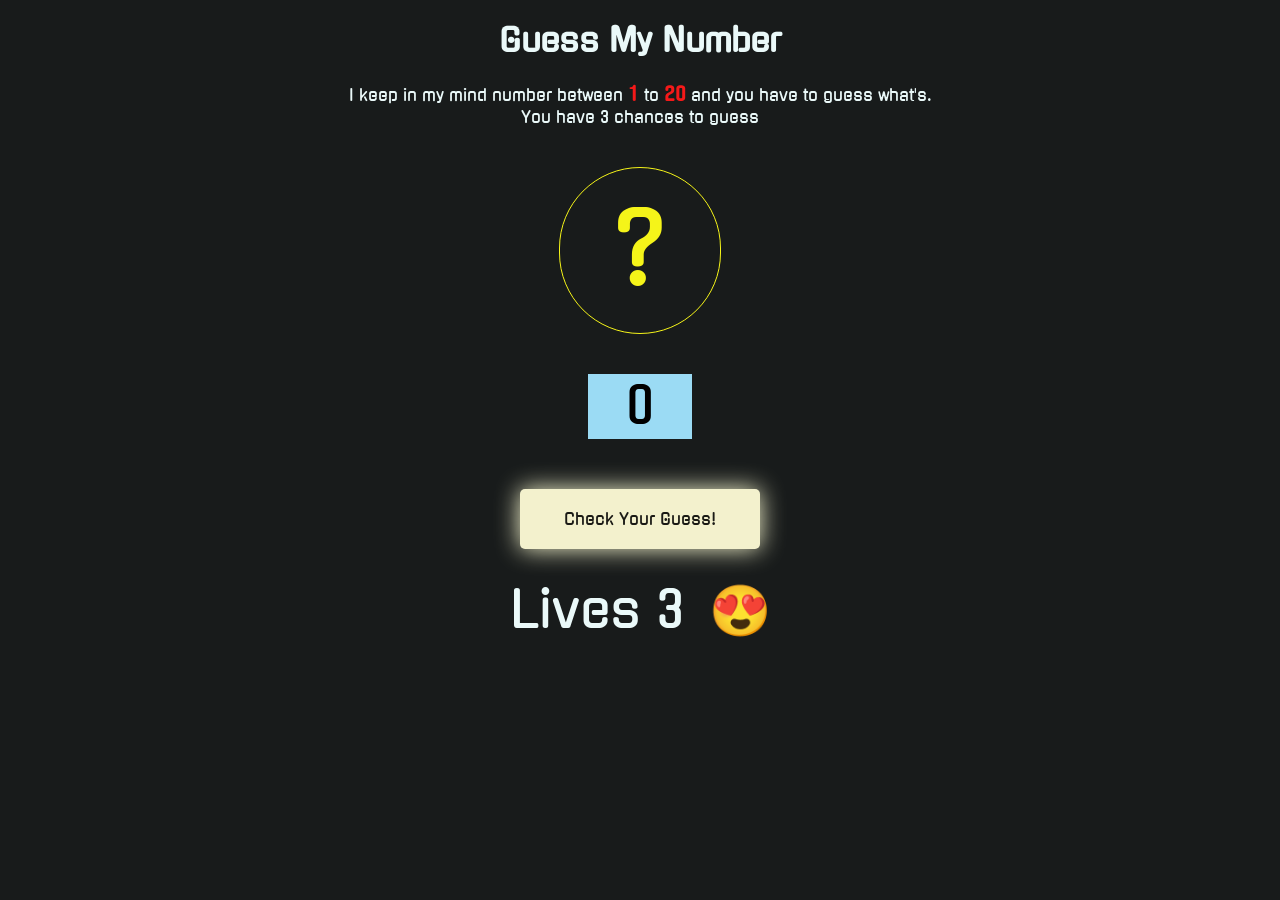
<file: src/html/guessMyNumber.html>
<!DOCTYPE html>
<html lang="en">
<head>
    <meta charset="UTF-8">
    <meta http-equiv="X-UA-Compatible" content="IE=edge">
    <meta name="viewport" content="width=device-width, initial-scale=1.0">
    <link rel="stylesheet" href="../../out/css/guessMyNumber.css">
    <title>guess My Number Javascript</title>
</head>
<body>
    <div class="gameContainer" id='gameContainer'>
        <h1 class="gameTitle">Guess My Number</h1>
        <div class="gameDescriptions"> I keep in my mind number between <h3 class="higlihgt">1</h3> to <h3 class="higlihgt">20</h3> and you have to guess what's. <br> You have 3 chances to guess</div>
        <div class="guesseNumber">?</div>
        <div class="inputNumber">
            <input type="text" type="text" class="inputNumberFeild" value="0"  maxlength="2" onkeypress="return inputCheckTextHandler(event)">
        </div>
        <div class="button"> Check Your Guess!</div>
        <!-- <div class="score"> Your score is : <span class="scoreValue">1</span> 🎉 </div> -->
        <div class="lives"> Lives  <span class="livesNumber">3</span> <span class="LiveEmoji">😍</span> </div>
        <div class="button reset"> Reset </div>
    </div>
    <script src="../../out/js/main.js"></script>
</body>
</html>


<!-- 
    the containes the following 
    1- reset button 
    2- input text to enter guessed number 
    3- check button 
    4- score
    5- title
 -->
</file>
<file: out/css/style.css>
html,
body {
  clear: both;
  padding: 0;
  margin: 0;
}

#AliStudyContainer {
  font-size: 16px;
  font-family: "Segoe UI", Tahoma, Geneva, Verdana, sans-serif;
  margin: 16px;
  transition: all 0.5s ease-out;
}
#AliStudyContainer .sectionButton {
  background-color: #5CEEF7;
  padding: 3px;
  border-radius: 3px;
  cursor: pointer;
  margin-bottom: 5px;
}
#AliStudyContainer .sectionButton.selected {
  background-color: #21422E;
  color: #CDF0DB;
}
#AliStudyContainer .content {
  transition: all 0.5s ease-out;
  margin-left: 20px;
  background-color: #CDE0F0;
  padding: 5px;
  border-radius: 5px;
}
#AliStudyContainer .sectionContent {
  transition: opacity 0.5s ease-out;
  margin-bottom: 20px;
}
#AliStudyContainer .sectionContentShow {
  transition: opacity 0.5s ease-out;
  display: block;
  -webkit-animation: fadeInFromNone 0.5s ease-out;
  -moz-animation: fadeInFromNone 0.5s ease-out;
  -o-animation: fadeInFromNone 0.5s ease-out;
  animation: fadeInFromNone 0.5s ease-out;
}
#AliStudyContainer .sectionContentHide {
  transition: opacity 0.5s ease-out;
  display: none;
  opacity: 0px;
  -webkit-animation: fadeOutFrom100 0.5s ease-out;
  -moz-animation: fadeOutFrom100 0.5s ease-out;
  -o-animation: fadeOutFrom100 0.5s ease-out;
  animation: fadeOutFrom100 0.5s ease-out;
}
#AliStudyContainer .content ol {
  padding: 5px;
  margin-left: 3%;
}
#AliStudyContainer .content ol li {
  margin-bottom: 20px;
}
#AliStudyContainer .type {
  border-radius: 5px;
  padding: 5px;
  background-color: #A8DB99;
  color: #2e2809;
}
#AliStudyContainer .discription {
  border-radius: 5px;
  padding: 5px;
  background-color: #ECAA76;
  color: #342E29;
  margin-bottom: 5px;
}
#AliStudyContainer .example {
  border-radius: 5px;
  padding: 5px;
  background-color: #2e2809;
  color: #f0cb11;
}
#AliStudyContainer code {
  margin: 5px;
  display: block;
  background-color: #eee;
  border-radius: 3px;
  font-family: courier, monospace;
  padding: 0 3px;
}
#AliStudyContainer code.inline {
  display: inline-block;
}
#AliStudyContainer error {
  margin: 5px;
  display: block;
  background-color: #740b0b;
  border-radius: 3px;
  font-family: courier, monospace;
  padding: 0 3px;
  color: blanchedalmond;
}
#AliStudyContainer .important {
  color: #F83906;
  background-color: #2e2809;
  border-radius: 5px;
  text-align: center;
  padding: 5px;
  margin: 10px 0;
}
#AliStudyContainer .keyword {
  color: #3FA1F7;
  font-weight: bold;
}
#AliStudyContainer .caluclater button {
  width: 35px;
  height: 35px;
}
#AliStudyContainer .caluclater .buttonsContainer,
#AliStudyContainer .caluclater .operations {
  display: inline-block;
}
#AliStudyContainer .caluclater .operations button {
  display: block;
}
#AliStudyContainer .caluclater .btnstyle1 {
  width: 35px;
}
#AliStudyContainer .caluclater .btnstyle2 {
  width: 75px;
}
@-webkit-keyframes fadeInFromNone {
  0% {
    display: none;
    opacity: 0;
  }
  1% {
    display: block;
    opacity: 0;
  }
  100% {
    display: block;
    opacity: 1;
  }
}
@-moz-keyframes fadeInFromNone {
  0% {
    display: none;
    opacity: 0;
  }
  1% {
    display: block;
    opacity: 0;
  }
  100% {
    display: block;
    opacity: 1;
  }
}
@-o-keyframes fadeInFromNone {
  0% {
    display: none;
    opacity: 0;
  }
  1% {
    display: block;
    opacity: 0;
  }
  100% {
    display: block;
    opacity: 1;
  }
}
@keyframes fadeInFromNone {
  0% {
    display: none;
    opacity: 0;
  }
  1% {
    display: block;
    opacity: 0;
  }
  100% {
    display: block;
    opacity: 1;
  }
}
@-webkit-keyframes fadeOutFrom100 {
  0% {
    display: block;
    opacity: 1;
  }
  1% {
    display: none;
    opacity: 0;
  }
  100% {
    display: none;
    opacity: 0;
  }
}
@-moz-keyframes fadeOutFrom100 {
  0% {
    display: block;
    opacity: 1000;
  }
  1% {
    display: block;
    opacity: 100;
  }
  100% {
    display: none;
    opacity: 0;
  }
}
@-o-keyframes fadeOutFrom100 {
  0% {
    display: block;
    opacity: 100;
  }
  1% {
    display: block;
    opacity: 100;
  }
  100% {
    display: none;
    opacity: 0;
  }
}
@keyframes fadeOutFrom100 {
  0% {
    display: block;
    opacity: 1;
  }
  1% {
    display: block;
    opacity: 1;
  }
  100% {
    display: none;
    opacity: 0;
  }
}

/*# sourceMappingURL=style.css.map */
</file>
<file: out/css/guessMyNumber.css>
@import url("https://fonts.googleapis.com/css2?family=Gugi&display=swap");
body {
  transition: all 0.3s ease-in-out;
  background-color: #181B1B;
  color: #EAF9F9;
  clear: both;
  margin: 0;
  padding: 0;
}
body.finishTheGame {
  background-color: rgba(74, 245, 126, 0.9);
  color: black;
}
body.lostTheGame {
  background-color: rgba(130, 10, 10, 0.9);
}

.gameContainer {
  text-align: center;
  font-family: "Gugi", cursive;
}
.gameContainer .gameDescriptions .higlihgt {
  display: inline;
  color: #F51919;
}
.gameContainer .guesseNumber {
  font-size: 100px;
  border: 1px solid #F5F419;
  width: 120px;
  padding: 20px;
  margin: 0 auto;
  margin-top: 40px;
  color: #F5F419;
  border-radius: 100px;
  height: 100%;
  transition: all 0.3s ease-in-out;
}
.gameContainer .guesseNumber.correct {
  border: 1px solid #BA0909;
  color: #BA0909;
}
.gameContainer .inputNumber {
  margin-top: 40px;
}
.gameContainer .inputNumber .inputNumberFeild {
  background-color: #9BDBF4;
  border: 0px;
  text-align: center;
  font-size: 50px;
  width: 100px;
  font-family: "Gugi", cursive;
}
.gameContainer .inputNumber .inputNumberFeild:focus {
  border: 0px;
  background-color: #D1CDF3;
  outline: 0;
}
.gameContainer .button {
  margin: 0 auto;
  margin-top: 50px;
  padding: 20px;
  width: 200px;
  background-color: #F3F1CD;
  color: #1A1A15;
  border-radius: 5px;
  cursor: pointer;
  filter: drop-shadow(0 0 0.75rem #FBFBD2);
  transition: all 0.3s ease-in-out;
}
.gameContainer .button:hover {
  transform: scale(1.1);
}
.gameContainer .button.disabeld {
  filter: drop-shadow(0 0 0 0);
  display: none;
}
.gameContainer .button.disabeld:hover {
  transform: scale(1);
}
.gameContainer .button.reset {
  display: none;
}
.gameContainer .button.reset.activeReset {
  display: block;
}
.gameContainer .score {
  font-size: 50px;
  margin-top: 50px;
}
.gameContainer .lives {
  margin-top: 30px;
  margin-bottom: 30px;
  font-size: 50px;
}
.gameContainer .lives .livesNumber {
  font-size: 50px;
}
.gameContainer .lives.lost {
  color: #F90C0C;
}
.gameContainer .lives .LiveEmoji {
  margin-left: 10px;
  font-size: 50px;
}

/*# sourceMappingURL=guessMyNumber.css.map */
</file>
